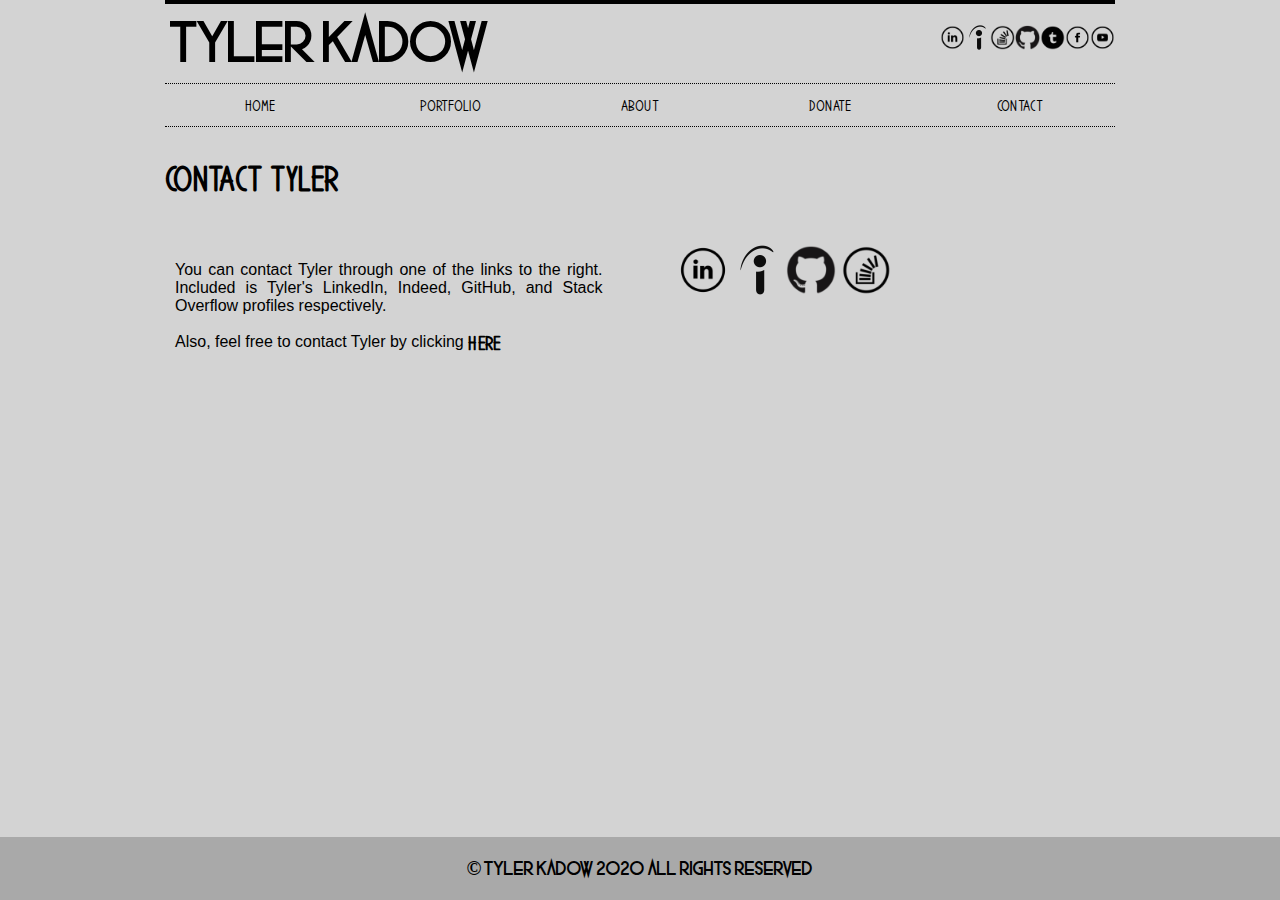
<file: contact.html>
<!DOCTYPE html>
<html lang="en">
<head>
	<title>Contact | Tyler Kadow</title>
	<link rel="stylesheet" href="assets/css/style.css">
	<meta charset="utf-8">
	<meta name="author" content="Tyler Kadow">
	<meta name="keywords" content="coding,coder,programmer,programming,indeed,contact,github,linkedin,stackoverflow">
	<meta name="description" content="Tyler Kadow's Contact Page">
</head>
<body>

<div class="contain">
<!-- 	<div class="coinz center">
		<span id="btc-price">Bitcoin: </span>
		<span id="alt-price"></span>
		<p id="chrome">For Chrome users: if you only see the Bitcoin price, download 'Allow CORS' <a class="bookish bold alt port-link" target="_blank" href="https://chrome.google.com/webstore/detail/allow-cors-access-control/lhobafahddgcelffkeicbaginigeejlf?utm_source=chrome-ntp-icon"> HERE</a> to view altcoin prices.</p>
	</div> -->
	<div id="line"></div>
	<div id="top">
		<p class="social"><a href="https://www.youtube.com/channel/UCP8BCwsybhglO0VQp00D2OQ"><img src="assets/images/youtube.png" alt="Youtube"></a></p>
		<p class="social"><a href="https://www.facebook.com/tyler.kadow.7/"><img alt="Facebook" src="assets/images/facebook.png"></a></p>
		<p class="social"><a href="https://crypto-clay.tumblr.com"><img alt="Tumblr" src="assets/images/tumblr.png"></a></p>
		<p class="social"><a href="https://github.com/tylerkadow"><img alt="Github" src="assets/images/github.png"></a></p>
		<p class="social"><a href="https://stackoverflow.com/users/10091013/tyler-kadow"><img alt="Stack Overflow" src="assets/images/stackoverflow.png"></a></p>
		<p class="social"><a href="https://my.indeed.com/p/tylerk-gshya1f"><img alt="Indeed" src="assets/images/indeed.png"></a></p>
		<p class="social"><a href="https://www.linkedin.com/in/tylerkadow/"><img alt="Linkedin" src="assets/images/linkedin.png"></a></p>
		<p id="name">Tyler  Kadow</p>
	</div>
	<div class="bookish" id="button-row">
		<div class="button">
			<a href="index.html">Home</a>
		</div>
		<div class="button">
			<a href="portfolio.html">Portfolio</a>
		</div>
		<div class="button">
			<a href="about.html">About</a>
		</div>
		<div class="button">
			<a href="donate.html">Donate</a>
		</div>
		<div class="button">
			<a href="contact.html">Contact</a>
		</div>
	</div>

	<div class="donate">
			<p class="bookish bold" style="font-size: 35px;">Contact Tyler</p>
	</div>

	<div class="row">
		<div class="column">
			<p class="justify">
				You can contact Tyler through one of the links to the right. Included is Tyler's LinkedIn, Indeed, GitHub, and Stack Overflow profiles respectively.
			</p>
			<p>
				Also, feel free to contact Tyler by clicking <a style="font-size: 20px;" class="bookish bold port-link" href = "mailto: tylerkadow@gmail.com">here</a>
			</p>
		</div>

		<div class="column justify text-column">
		<p class="port-link contact"><a href="https://www.linkedin.com/in/tylerkadow/"><img alt="Linkedin" src="assets/images/linkedin.png"></a></p>
		<p class="port-link contact"><a href="https://my.indeed.com/p/tylerk-gshya1f"><img src="assets/images/indeed.png" alt="Indeed"></a></p>
		<p class="port-link contact"><a href="https://github.com/tylerkadow"><img alt="Github" src="assets/images/github.png"></a></p>
		<p class="port-link contact"><a href="https://stackoverflow.com/users/10091013/tyler-kadow"><img alt="Stack Overflow" src="assets/images/stackoverflow.png"></a></p>

		</div>
	</div>
<footer>
	<p class="footer"><b>&#169;</b> Tyler Kadow 2020 All Rights Reserved</p>
</footer>
</div>

	<script src="https://ajax.googleapis.com/ajax/libs/jquery/3.3.1/jquery.min.js"></script>
	<script src="https://maxcdn.bootstrapcdn.com/bootstrap/3.3.7/js/bootstrap.min.js"></script>
</body>


	<script src="https://ajax.googleapis.com/ajax/libs/jquery/3.3.1/jquery.min.js"></script>
	<script src="https://maxcdn.bootstrapcdn.com/bootstrap/3.3.7/js/bootstrap.min.js"></script>
	<script src="assets/js/bit.js"></script>
</body>
</html>
</file>
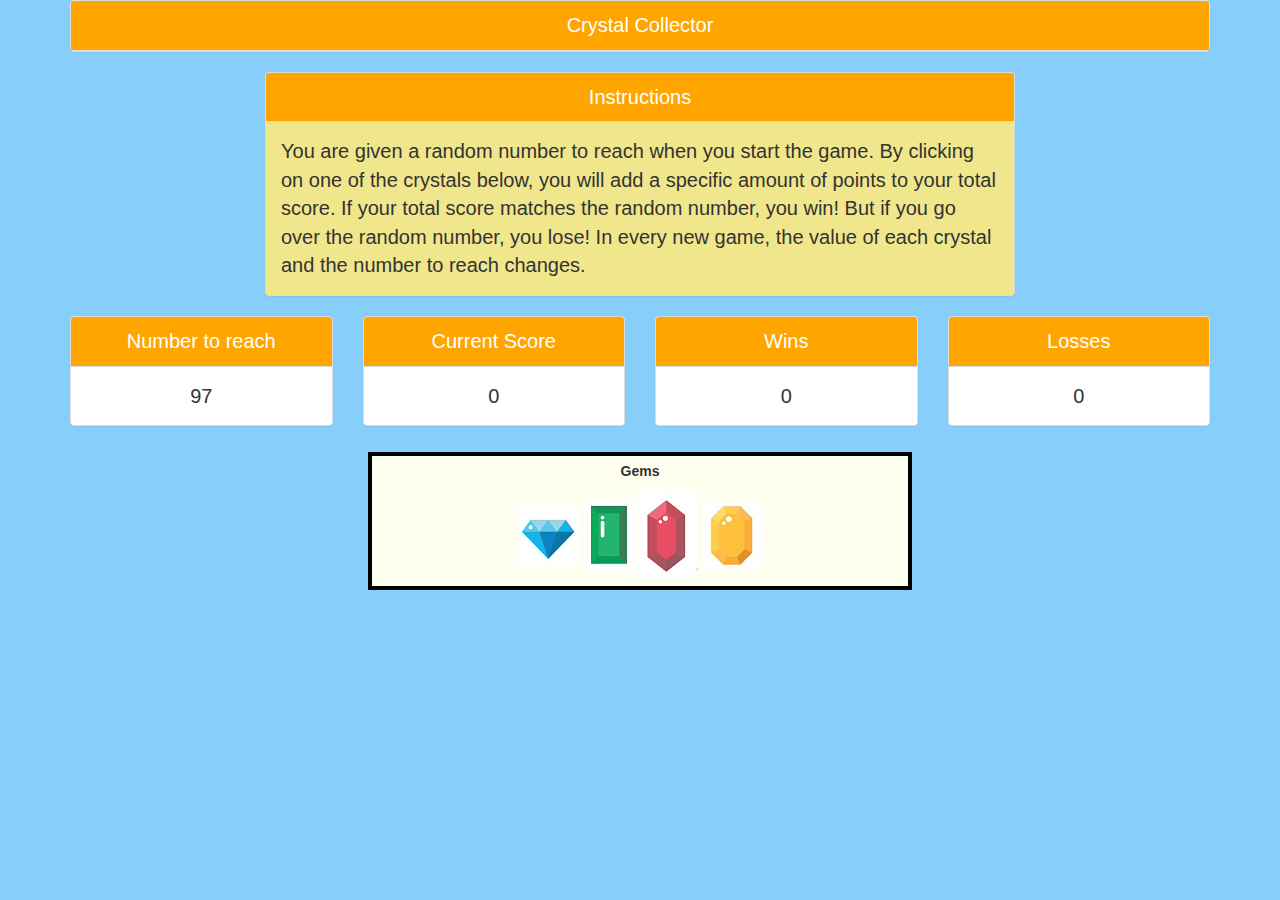
<file: crystal-game.html>
<!DOCTYPE html>
<html>
<head>
  <title>The Crystal Collector | Tyler Kadow</title>
  <link rel="stylesheet" href="https://maxcdn.bootstrapcdn.com/bootstrap/3.3.7/css/bootstrap.min.css">
  <link rel="stylesheet" type="text/css" href="assets/css/style-crystal.css">
</head>
<body>

  <div class="container">
    <div class="panel panel-default">
      <div class="panel-heading">Crystal Collector</div>
    </div>
  </div>

<div class="container">
  <div class="row">
    <div class="col-md-2"></div>

    <div class="col-md-8">
      <div class="panel panel-default">
        <div class="panel-heading">Instructions</div>
        <div class="panel-body instructions">
          You are given a random number to reach when you start the game. By clicking on one of the crystals below, you will add a specific amount of points to your total score. If your total score matches the random number, you win! But if you go over the random number, you lose! In every new game, the value of each crystal and the number to reach changes.
        </div>
      </div>
    </div>

    <div class="col-md-2"></div>

  </div>

  <div class="row">
    <div class="col-md-3">
      <div class="panel panel-default">
        <div class="panel-heading">
          Number to reach
        </div>
        <div class="panel-body">
            <span id="targetNumber"></span>
        </div>
      </div>
    </div>

    <div class="col-md-3">
      <div class="panel panel-default">
        <div class="panel-heading">
          Current Score
        </div>
        <div class="panel-body">
            <span id="score"></span>
        </div>
      </div>
    </div>

    <div class="col-md-3">
      <div class="panel panel-default">
        <div class="panel-heading">
          Wins
        </div>
        <div class="panel-body">
            <span id="wins"></span>
        </div>
      </div>
    </div>

    <div class="col-md-3">
      <div class="panel panel-default">
        <div class="panel-heading">
          Losses
        </div>
        <div class="panel-body">
            <span id="losses"></span>
        </div>
      </div>
    </div>
  </div>

  <div class="row">
    <div class="col-md-3"></div>
    <div class="col-md-6">
      <div class="gems">
        <p>
          Gems
        </p>
        <img src="assets/images/1.png" id="first" alt="Blue Crystal">
        <img src="assets/images/2.png" id="second" alt="Green Crystal">
        <img src="assets/images/3.png" id="third" alt="Red Crystal">
        <img src="assets/images/4.png" id="fourth" alt="Yellow Crystal">
      </div>
    </div>
    <div class="col-md-3"></div>
  </div>

</div>

  <script type="text/javascript" src="https://cdnjs.cloudflare.com/ajax/libs/jquery/3.2.1/jquery.min.js"></script>

  <script type="text/javascript" src="assets/js/game-c.js"></script>

</body>
</html>
</file>
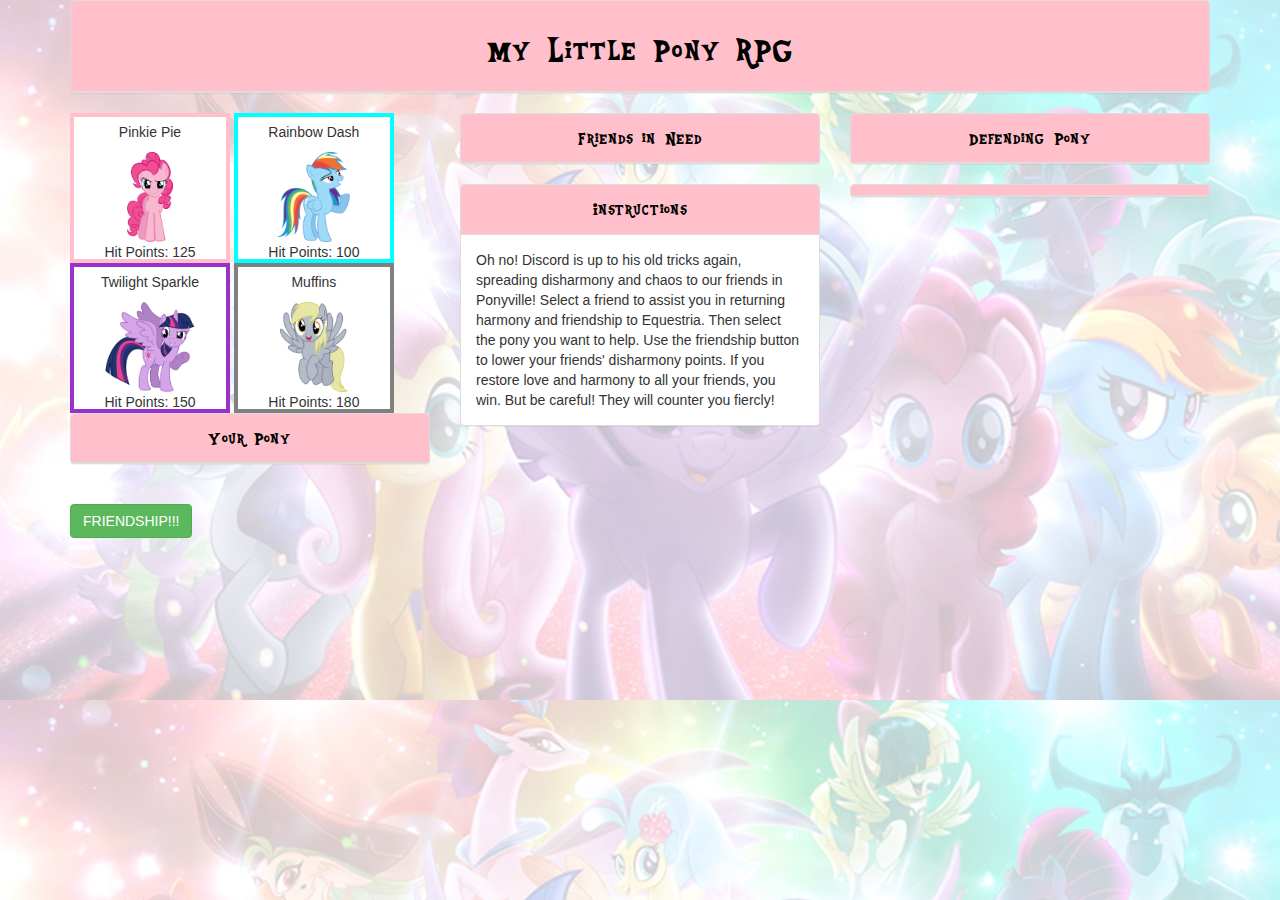
<file: mlp-rpg.html>
<!DOCTYPE html>
<html>
<head>
	<title>Pony RPG</title>
	<link rel="stylesheet" type="text/css" href="assets/css/reset.css">
	<link rel="stylesheet" href="https://maxcdn.bootstrapcdn.com/bootstrap/3.3.7/css/bootstrap.min.css">
	<link rel="stylesheet" type="text/css" href="assets/css/style-rpg.css">
	<meta charset="utf-8">
</head>
<body>
	<div class="container">
		<div class="panel panel-default headPanel">
			<div class="panel-heading">
				<h1>
					My Little Pony RPG
				</h1>
			</div>
		</div>
	</div>

	<div class="container">
	<div class="row">
		<div class="col-md-4">
		<!--Character Choices-->
		<div class="pony hero" id="rowOnePinkie" title="Pinkie">
			<p>Pinkie Pie</p>
			<img src="assets/images/pinkie.png" alt="Pinkie Pie">
			<p>
				Hit Points: 
					<span class="pinkieHealth">
					</span>
			</p>
		</div>
		<div class="pony hero" id="rowOneRainbow" title="Rainbow">
			<p>Rainbow Dash</p>
			<img src="assets/images/rainbow.png" alt="Rainbow Dash">
			<p>
				Hit Points: 
					<span class="rainbowHealth">
					</span>
			</p>
		</div>
		<div class="pony hero" id="rowOneTwilight" title="Twilight">
			<p>Twilight Sparkle</p>
			<img src="assets/images/twilight.png" alt="Twilight Sparkle">
			<p>
				Hit Points: 
					<span class="twilightHealth">
					</span>
			</p>
		</div>
		<div class="pony hero" id="rowOneMuffins" title="Muffins">
			<p>Muffins</p>
			<img src="assets/images/muffins.png" alt="Muffins (Derpy)">
			<p>
				Hit Points: 
					<span class="muffinsHealth">
					</span>
			</p>
		</div>

		<div class="panel panel-default">
			<div class="panel-heading">Your Pony</div>
		</div>
		<!--The selected pony-->
		<div class="pony hero" id="rowTwoPinkie" title="Pinkie">
			<p>Pinkie Pie</p>
			<img src="assets/images/pinkie.png" alt="Pinkie Pie">
			<p>
				Harmony Points: 
					<span class="pinkieHealth">
					</span>
			</p>
		</div>
		<div class="pony hero" id="rowTwoRainbow" title="Rainbow">
			<p>Rainbow Dash</p>
			<img src="assets/images/rainbow.png" alt="Rainbow Dash">
			<p>
				Harmony Points: 
					<span class="rainbowHealth">
					</span>
			</p>
		</div>
		<div class="pony hero" id="rowTwoTwilight" title="Twilight">
			<p>Twilight Sparkle</p>
			<img src="assets/images/twilight.png" alt="Twilight Sparkle">
			<p>
				Harmony Points: 
					<span class="twilightHealth">
					</span>
			</p>
		</div>
		<div class="pony hero" id="rowTwoMuffins" title="Muffins">
			<p>Muffins</p>
			<img src="assets/images/muffins.png" alt="Muffins (Derpy)">
			<p>
				Harmony Points: 
					<span class="muffinsHealth">
					</span>
			</p>
		</div>
			
		<br>

		<button type="button" class="btn btn-success friendshipButton">FRIENDSHIP!!!</button>

	</div>

	<div class="col-md-4">
				<div class="panel panel-default">
			<div class="panel-heading">Friends in Need</div>
		</div>

		<div class="pony opponents" id="rowThreePinkie" title="Pinkie">
			<p>Pinkie Pie</p>
			<img src="assets/images/pinkie.png" alt="Pinkie Pie">
			<p>
				Hit Points: 
					<span class="pinkieHealth">
					</span>
			</p>
		</div>
		<div class="pony opponents" id="rowThreeRainbow" title="Rainbow">
			<p>Rainbow Dash</p>
			<img src="assets/images/rainbow.png" alt="Rainbow Dash">
			<p>
				Hit Points: 
					<span class="rainbowHealth">
					</span>
			</p>
		</div>
		<div class="pony opponents" id="rowThreeTwilight" title="Twilight">
			<p>Twilight Sparkle</p>
			<img src="assets/images/twilight.png" alt="Twilight Sparkle">
			<p>
				Hit Points: 
					<span class="twilightHealth">
					</span>
			</p>
		</div>
		<div class="pony opponents" id="rowThreeMuffins" title="Muffins">
			<p>Muffins</p>
			<img src="assets/images/muffins.png" alt="Muffins (Derpy)">
			<p>
				Hit Points: 
					<span class="muffinsHealth">
					</span>
			</p>
		</div>

		<div class="panel panel-default">
			<div class="panel-heading">Instructions</div>
			<div class="panel-body">
				Oh no! Discord is up to his old tricks again, spreading disharmony and chaos to our friends in Ponyville! Select a friend to assist you in returning harmony and friendship to Equestria. Then select the pony you want to help. Use the friendship button to lower your friends' disharmony points. If you restore love and harmony to all your friends, you win. But be careful! They will counter you fiercly!
			</div>
		</div>
	</div>

	<div class="col-md-4">

		<div class="panel panel-default">
			<div class="panel-heading">Defending Pony</div>
		</div>

		<div class="pony opponents" id="rowFourPinkie" title="Pinkie">
			<p>Pinkie Pie</p>
			<img src="assets/images/discordedpinkie.png" alt="Pinkie Pie">
			<p>
				Disharmony Pts: 
					<span class="pinkieHealth">
					</span>
			</p>
		</div>

		<div class="pony opponents" id="rowFourRainbow" title="Rainbow">
			<p>Rainbow Dash</p>
			<img src="assets/images/discordedrainbow.png" alt="Rainbow Dash">
			<p>
				Disharmony Pts: 
					<span class="rainbowHealth">
					</span>
			</p>
		</div>

		<div class="pony opponents" id="rowFourTwilight" title="Twilight">
			<p>Twilight Sparkle</p>
			<img src="assets/images/discordedtwilight.png" alt="Twilight Sparkle">
			<p>
				Disharmony Pts: 
					<span class="twilightHealth">
					</span>
			</p>
		</div>
		<div class="pony opponents" id="rowFourMuffins" title="Muffins">
			<p>Muffins</p>
			<img src="assets/images/discordedderpy.png" alt="Muffins (Derpy)">
			<p>
				Disharmony Pts: 
					<span class="muffinsHealth">
					</span>
			</p>
		</div>

		<div class="panel panel-default">
			<div class="panel-heading" id="updates"></div>
		</div>

			<button type="button" class="btn btn-secondary resetButton">Play again</button>

		<div class="restoredPonyContainer1">
			<img src="assets/images/pinkie.png" alt="Pinkie">
		</div>

		<div class="restoredPonyContainer2">
			<img src="assets/images/rainbow.png" alt="Rainbow">
		</div>

		<div class="restoredPonyContainer3">
			<img src="assets/images/twilight.png" alt="Twilight">
		</div>

		<div class="restoredPonyContainer4">
			<img src="assets/images/muffins.png" alt="Muffins (Derpy)">
		</div>

		</div>
	</div>
</div>

	<script type="text/javascript" src="https://cdnjs.cloudflare.com/ajax/libs/jquery/3.2.1/jquery.min.js"></script>

	<script type="text/javascript" src="assets/js/game.js"></script>
</body>
</html>
</file>
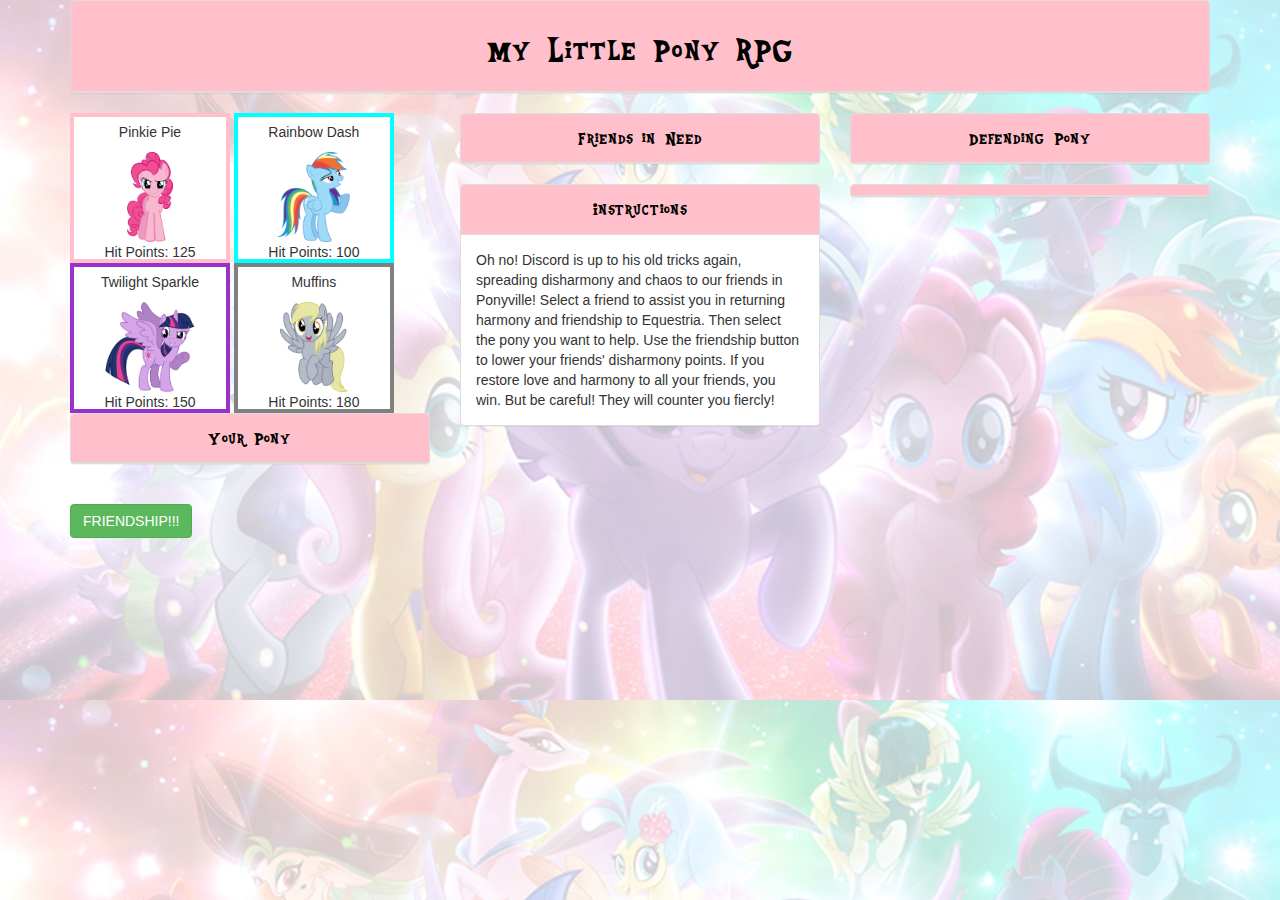
<file: MLP-RPG.html>
<!DOCTYPE html>
<html>
<head>
	<title>Pony RPG</title>
	<link rel="stylesheet" type="text/css" href="assets/css/reset.css">
	<link rel="stylesheet" href="https://maxcdn.bootstrapcdn.com/bootstrap/3.3.7/css/bootstrap.min.css">
	<link rel="stylesheet" type="text/css" href="assets/css/style-rpg.css">
	<meta charset="utf-8">
</head>
<body>
	<div class="container">
		<div class="panel panel-default headPanel">
			<div class="panel-heading">
				<h1>
					My Little Pony RPG
				</h1>
			</div>
		</div>
	</div>

	<div class="container">
	<div class="row">
		<div class="col-md-4">
		<!--Character Choices-->
		<div class="pony hero" id="rowOnePinkie" title="Pinkie">
			<p>Pinkie Pie</p>
			<img src="assets/images/pinkie.png" alt="Pinkie Pie">
			<p>
				Hit Points: 
					<span class="pinkieHealth">
					</span>
			</p>
		</div>
		<div class="pony hero" id="rowOneRainbow" title="Rainbow">
			<p>Rainbow Dash</p>
			<img src="assets/images/rainbow.png" alt="Rainbow Dash">
			<p>
				Hit Points: 
					<span class="rainbowHealth">
					</span>
			</p>
		</div>
		<div class="pony hero" id="rowOneTwilight" title="Twilight">
			<p>Twilight Sparkle</p>
			<img src="assets/images/twilight.png" alt="Twilight Sparkle">
			<p>
				Hit Points: 
					<span class="twilightHealth">
					</span>
			</p>
		</div>
		<div class="pony hero" id="rowOneMuffins" title="Muffins">
			<p>Muffins</p>
			<img src="assets/images/muffins.png" alt="Muffins (Derpy)">
			<p>
				Hit Points: 
					<span class="muffinsHealth">
					</span>
			</p>
		</div>

		<div class="panel panel-default">
			<div class="panel-heading">Your Pony</div>
		</div>
		<!--The selected pony-->
		<div class="pony hero" id="rowTwoPinkie" title="Pinkie">
			<p>Pinkie Pie</p>
			<img src="assets/images/pinkie.png" alt="Pinkie Pie">
			<p>
				Harmony Points: 
					<span class="pinkieHealth">
					</span>
			</p>
		</div>
		<div class="pony hero" id="rowTwoRainbow" title="Rainbow">
			<p>Rainbow Dash</p>
			<img src="assets/images/rainbow.png" alt="Rainbow Dash">
			<p>
				Harmony Points: 
					<span class="rainbowHealth">
					</span>
			</p>
		</div>
		<div class="pony hero" id="rowTwoTwilight" title="Twilight">
			<p>Twilight Sparkle</p>
			<img src="assets/images/twilight.png" alt="Twilight Sparkle">
			<p>
				Harmony Points: 
					<span class="twilightHealth">
					</span>
			</p>
		</div>
		<div class="pony hero" id="rowTwoMuffins" title="Muffins">
			<p>Muffins</p>
			<img src="assets/images/muffins.png" alt="Muffins (Derpy)">
			<p>
				Harmony Points: 
					<span class="muffinsHealth">
					</span>
			</p>
		</div>
			
		<br>

		<button type="button" class="btn btn-success friendshipButton">FRIENDSHIP!!!</button>

	</div>

	<div class="col-md-4">
				<div class="panel panel-default">
			<div class="panel-heading">Friends in Need</div>
		</div>

		<div class="pony opponents" id="rowThreePinkie" title="Pinkie">
			<p>Pinkie Pie</p>
			<img src="assets/images/pinkie.png" alt="Pinkie Pie">
			<p>
				Hit Points: 
					<span class="pinkieHealth">
					</span>
			</p>
		</div>
		<div class="pony opponents" id="rowThreeRainbow" title="Rainbow">
			<p>Rainbow Dash</p>
			<img src="assets/images/rainbow.png" alt="Rainbow Dash">
			<p>
				Hit Points: 
					<span class="rainbowHealth">
					</span>
			</p>
		</div>
		<div class="pony opponents" id="rowThreeTwilight" title="Twilight">
			<p>Twilight Sparkle</p>
			<img src="assets/images/twilight.png" alt="Twilight Sparkle">
			<p>
				Hit Points: 
					<span class="twilightHealth">
					</span>
			</p>
		</div>
		<div class="pony opponents" id="rowThreeMuffins" title="Muffins">
			<p>Muffins</p>
			<img src="assets/images/muffins.png" alt="Muffins (Derpy)">
			<p>
				Hit Points: 
					<span class="muffinsHealth">
					</span>
			</p>
		</div>

		<div class="panel panel-default">
			<div class="panel-heading">Instructions</div>
			<div class="panel-body">
				Oh no! Discord is up to his old tricks again, spreading disharmony and chaos to our friends in Ponyville! Select a friend to assist you in returning harmony and friendship to Equestria. Then select the pony you want to help. Use the friendship button to lower your friends' disharmony points. If you restore love and harmony to all your friends, you win. But be careful! They will counter you fiercly!
			</div>
		</div>
	</div>

	<div class="col-md-4">

		<div class="panel panel-default">
			<div class="panel-heading">Defending Pony</div>
		</div>

		<div class="pony opponents" id="rowFourPinkie" title="Pinkie">
			<p>Pinkie Pie</p>
			<img src="assets/images/discordedpinkie.png" alt="Pinkie Pie">
			<p>
				Disharmony Pts: 
					<span class="pinkieHealth">
					</span>
			</p>
		</div>

		<div class="pony opponents" id="rowFourRainbow" title="Rainbow">
			<p>Rainbow Dash</p>
			<img src="assets/images/discordedrainbow.png" alt="Rainbow Dash">
			<p>
				Disharmony Pts: 
					<span class="rainbowHealth">
					</span>
			</p>
		</div>

		<div class="pony opponents" id="rowFourTwilight" title="Twilight">
			<p>Twilight Sparkle</p>
			<img src="assets/images/discordedtwilight.png" alt="Twilight Sparkle">
			<p>
				Disharmony Pts: 
					<span class="twilightHealth">
					</span>
			</p>
		</div>
		<div class="pony opponents" id="rowFourMuffins" title="Muffins">
			<p>Muffins</p>
			<img src="assets/images/discordedderpy.png" alt="Muffins (Derpy)">
			<p>
				Disharmony Pts: 
					<span class="muffinsHealth">
					</span>
			</p>
		</div>

		<div class="panel panel-default">
			<div class="panel-heading" id="updates"></div>
		</div>

			<button type="button" class="btn btn-secondary resetButton">Play again</button>

		<div class="restoredPonyContainer1">
			<img src="assets/images/pinkie.png" alt="Pinkie">
		</div>

		<div class="restoredPonyContainer2">
			<img src="assets/images/rainbow.png" alt="Rainbow">
		</div>

		<div class="restoredPonyContainer3">
			<img src="assets/images/twilight.png" alt="Twilight">
		</div>

		<div class="restoredPonyContainer4">
			<img src="assets/images/muffins.png" alt="Muffins (Derpy)">
		</div>

		</div>
	</div>
</div>

	<script type="text/javascript" src="https://cdnjs.cloudflare.com/ajax/libs/jquery/3.2.1/jquery.min.js"></script>

	<script type="text/javascript" src="assets/javascript/game.js"></script>
</body>
</html>
</file>
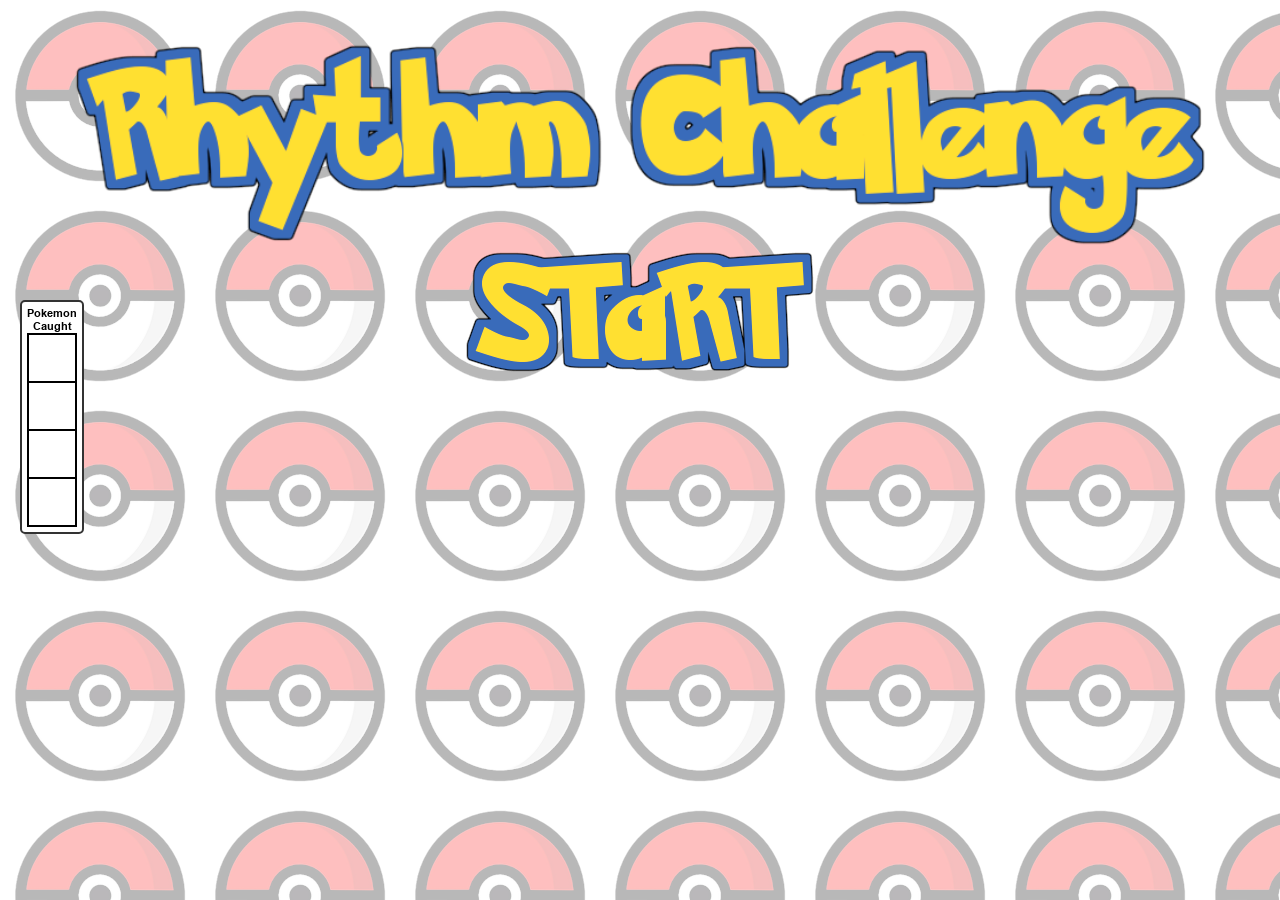
<file: Pokemon-rhythm.html>
<!DOCTYPE html>
<html>
<head>
	<title>Pokemon Rhythm Game</title>
	<link rel="stylesheet" type="text/css" href="css/reset.css">
	<link rel="stylesheet" href="https://maxcdn.bootstrapcdn.com/bootstrap/3.3.7/css/bootstrap.min.css">
	<link rel="stylesheet" type="text/css" href="css/rhythm.css">
	<meta charset="utf-8">
</head>
<body>
	<div class="container">
		<!-- Caught Pokemon -->
		<img id="caught" src="img/pokemon/caught.png">
		<img id="caught1" src="img/pokemon/caught1.png">
		<img id="caught2" src="img/pokemon/caught2.png">
		<img id="caught3" src="img/pokemon/caught3.png">
		<img id="caught4" src="img/pokemon/caught4.png">

		<!-- Title Screen -->
		<div id="top-margin"></div>
		<img id="title" alt="Pokemon Rhythm Challenge" src="img/pokemon/game-title.png">
		<div id="start"><img alt="Start" src="img/pokemon/start.png"></div>

		<!-- Catching Charmander -->
		<img id="catch-char" src="img/pokemon/catch-charmander.png">
		<div class="break" />
		<img id="char" alt="Charmander" src="img/pokemon/charmander.png">
		<div class="break" />
		<p id="char-p">Which rhythm is "Char-man-der"</p>
		<div class="break" />
		<img id="a" alt="Ta Ti-Ti" src="img/pokemon/tatiti.png">
		<img id="b" alt="Ta" src="img/pokemon/ta.png">

		<!-- Catching Squirtle -->
		<img id="catch-squirt" src="img/pokemon/catch-squirtle.png">
		<div class="break" />
		<img id="squirt" alt="Squirtle" src="img/pokemon/squirtle.png">
		<div class="break" />
		<p id="squirt-p">Which rhythm is "Squirt-le"</p>
		<div class="break" />
		<img id="c" alt="Ti-Ti Ta" src="img/pokemon/titita.png">
		<img id="d" alt="Ti-Ti" src="img/pokemon/titi.png">

		<!-- Catching Pikachu -->
		<img id="catch-pika" src="img/pokemon/catch-pikachu.png">
		<div class="break" />
		<img id="pika" alt="Pikachu" src="img/pokemon/pikachu.png">
		<div class="break" />
		<p id="pika-p">Which rhythm is "Pi-ka-chu"</p>
		<div class="break" />
		<img id="e" alt="Ti-Ti" src="img/pokemon/titi.png">
		<img id="f" alt="Ti-Ti Ta" src="img/pokemon/titita.png">

		<!-- Bonus - Catching Snom -->
		<img id="catch-snom" src="img/pokemon/catch-snom.png">
		<div class="break" />
		<img id="snom" alt="Snom" src="img/pokemon/snom.png">
		<div class="break" />
		<p id="snom-p">Which rhythm is "Snom"</p>
		<div class="break" />
		<img id="g" alt="Ta" src="img/pokemon/ta.png">
		<img id="h" alt="crazy sheet music" src="img/pokemon/crazy.png">

		<!-- Shaking Pokeball -->
		<img id="shake" alt="shaking pokeball" src="img/pokemon/shake.gif">

		<!-- Final screen -->
		<img alt="Congratulations" id="master" src="img/pokemon/master.jpg">
	</div>


	<script type="text/javascript" src="https://cdnjs.cloudflare.com/ajax/libs/jquery/3.2.1/jquery.min.js"></script>

	<script type="text/javascript" src="js/poke.js"></script>
</body>
</html>
</file>
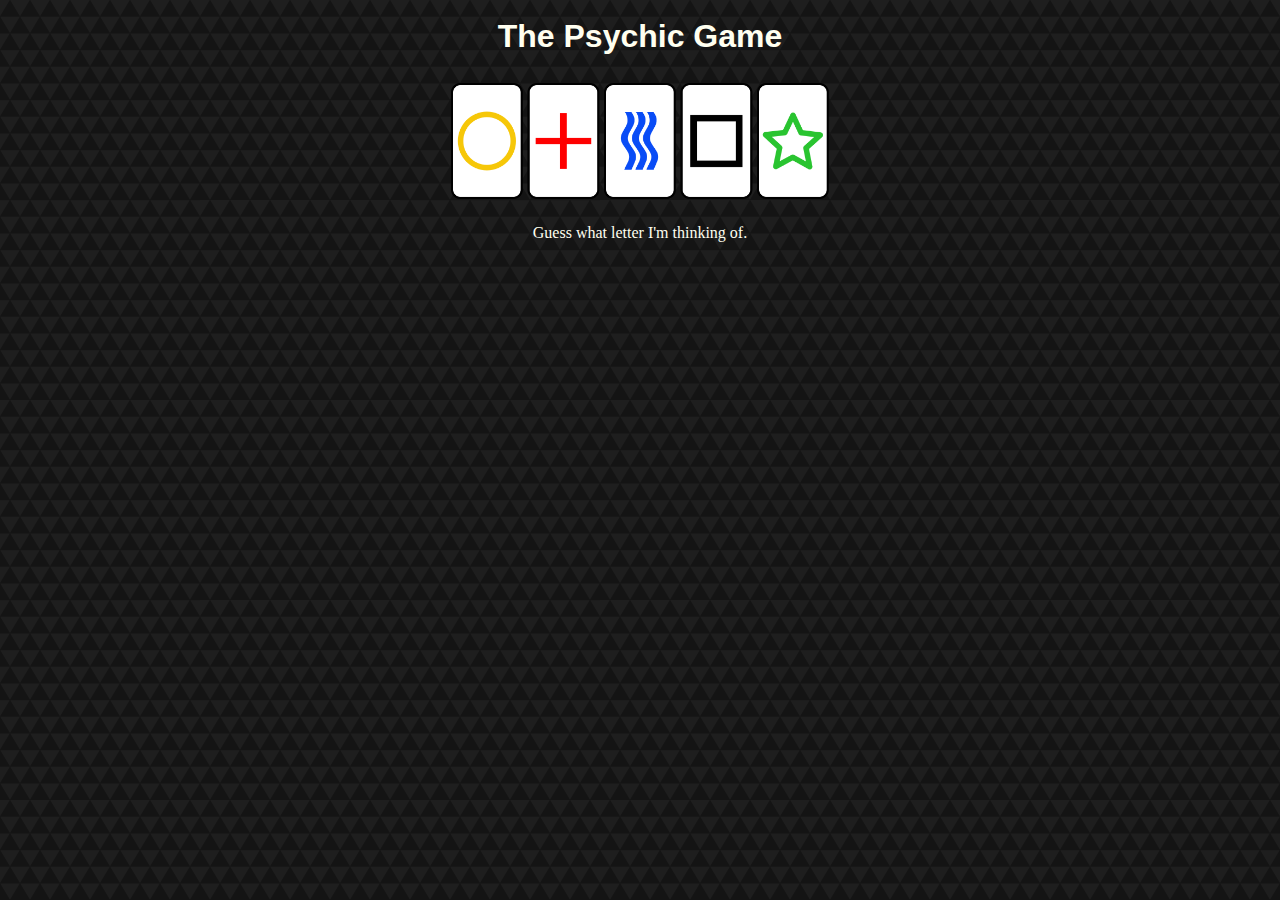
<file: psychic.html>
<!DOCTYPE html>
<html lang="en">
<head>
	<meta charset="utf-8">
	<title>The Psychic Game</title>
	<link rel="stylesheet" type="text/css" href="assets/css/reset.css">
	<link rel="stylesheet" type="text/css" href="assets/css/style-psychic.css">
</head>
<body>

	<h1>The Psychic Game</h1>
	<img src="assets/images/zenerCards.png" width="400px" height="auto">
		<div id="game">
			<p>
			Guess what letter I'm thinking of.
			</p>
		</div>
	<script src="assets/js/game-p.js"></script>

</body>
</html>
</file>
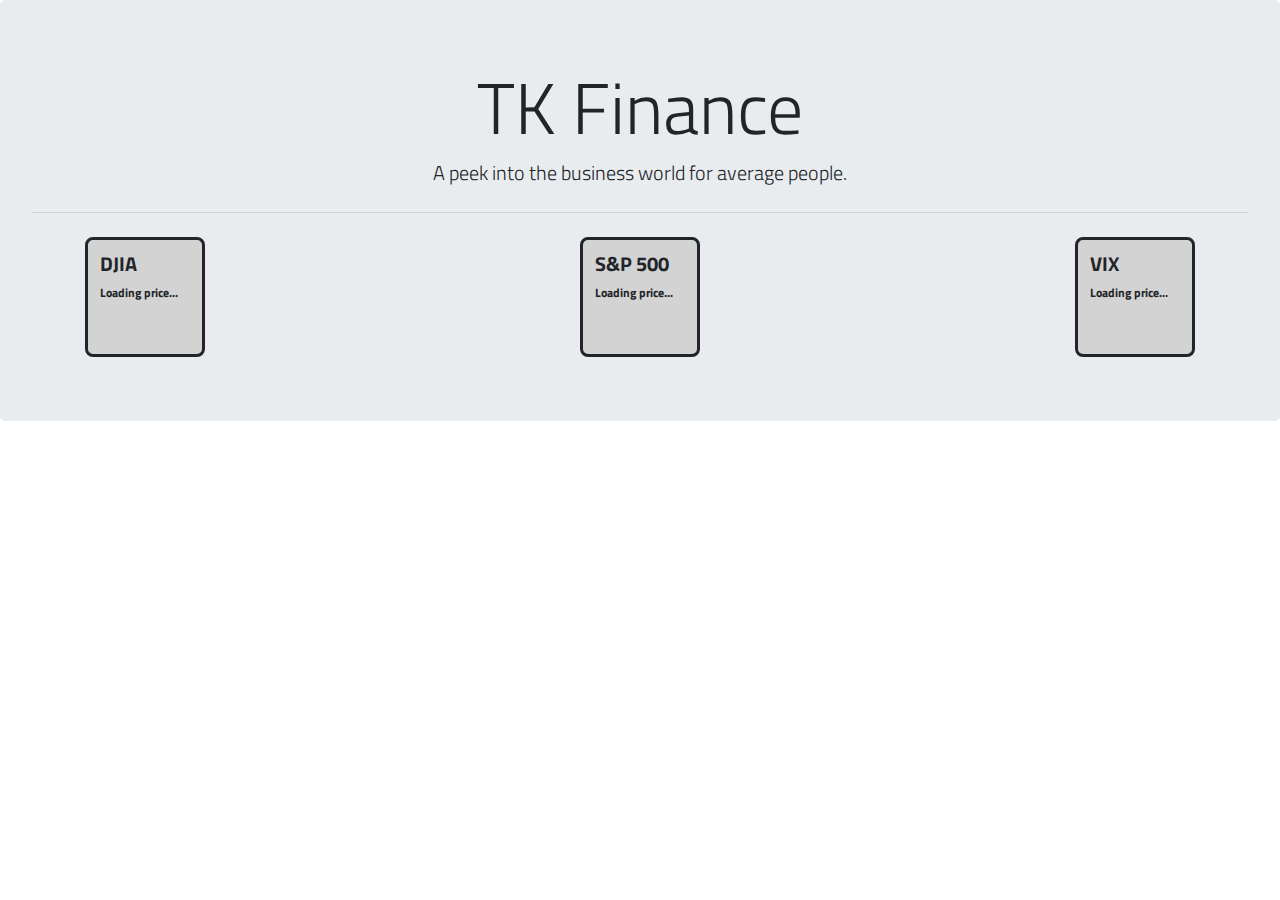
<file: stock.html>
<!DOCTYPE html>
<html>
<head>
	<title>stock</title>
	<link href='https://fonts.googleapis.com/css?family=Titillium Web' rel='stylesheet'>
	<link rel="stylesheet" href="https://maxcdn.bootstrapcdn.com/bootstrap/4.0.0/css/bootstrap.min.css">
	<link rel="stylesheet" type="text/css" href="assets/css/stock.css">
</head>
<body>

	<div class="jumbotron text-center tk">
		<h1 class="display-3">TK Finance</h1>
		<p class="lead text-center">A peek into the business world for average people.</p>
		<hr class="my-4">
		
		<div class="container">
			<div class="row">

				<div class="col-md-12 indices">
					<div class="index-card text-left" id="dow">
						<h5 class="index" id="djia">DJIA</h5>
						<div id="djia-price">Loading price...</div>
						<div class="text-right" id="djia-change"></div>
						<div class="text-right" id="djia-percent"></div>
					</div>

<!-- 					<div class="index-card text-left" id="nasdaq">
						<h5 class="index" id="ixic">NASDAQ</h5>
						<div id="ixic-price">Loading price...</div>
						<div class="text-right" id="ixic-change"></div>
						<div class="text-right" id="ixic-percent"></div>
					</div> -->

					<div class="index-card text-left" id="sandp">
						<h5 class= "index" id="inx">S&P 500</h5>
						<div id="inx-price">Loading price...</div>
						<div class="text-right" id="inx-change"></div>
						<div class="text-right" id="inx-percent"></div>
					</div>

					<div class="index-card text-left" id="vol">
						<h5 class= "index" id="vix">VIX</h5>
						<div id="vix-price">Loading price...</div>
						<div class="text-right" id="vix-change"></div>
						<div class="text-right" id="vix-percent"></div>
					</div>

				</div>

			</div>
		</div>

<!-- 		<hr class="my-4">

		<div>
			Stock prices powered by <a href="https://www.alphavantage.co/">Alpha Vantage</a>.
		</div> -->

	</div>

	<div class="container"></div>

<script type="text/javascript" src="https://cdnjs.cloudflare.com/ajax/libs/jquery/3.3.1/jquery.min.js"></script>
<script type="text/javascript" src="assets/js/stock.js"></script>

</body>
</html>
</file>
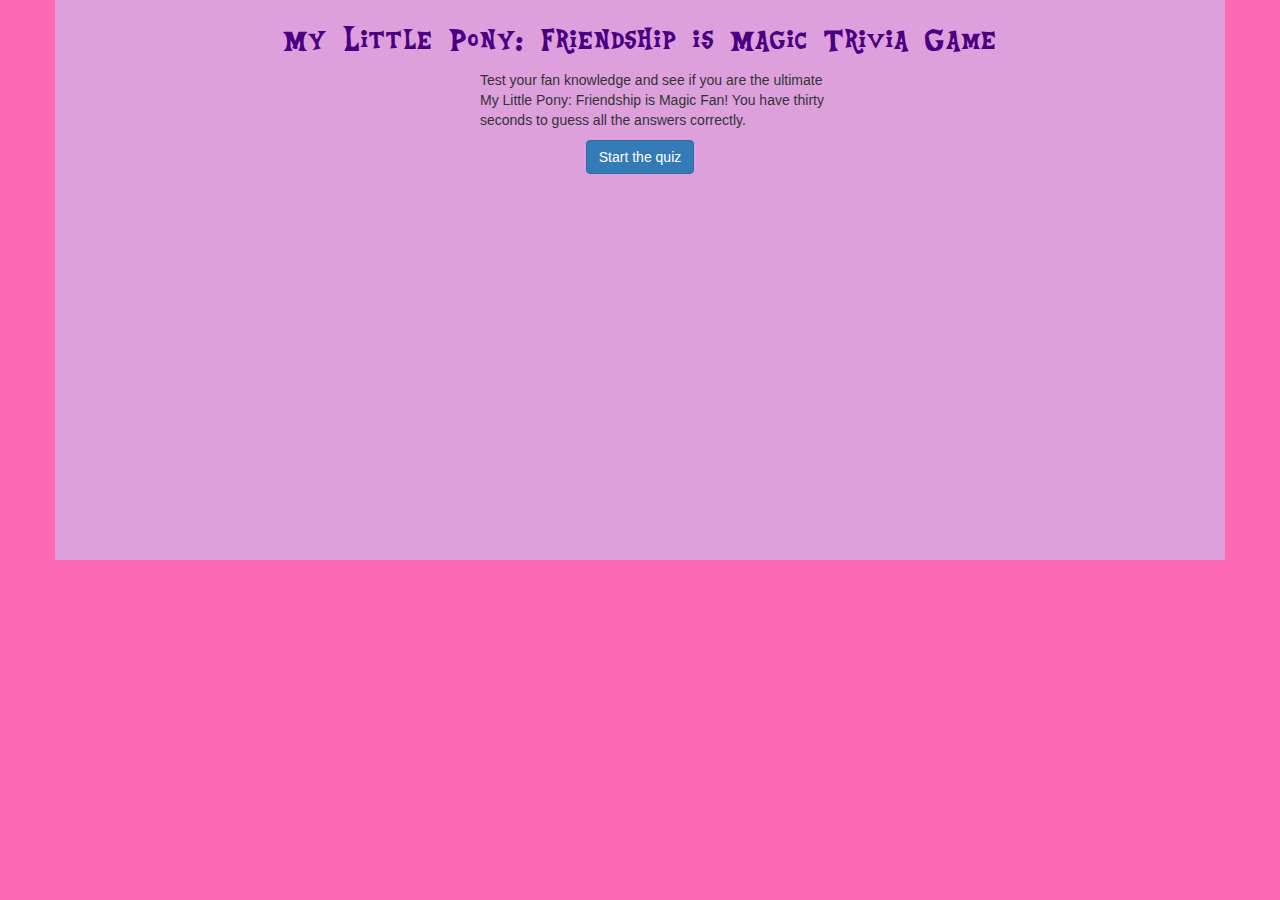
<file: trivia.html>
<!DOCTYPE html>
<html>
<head>
	<title>Tyler Kadow's Trivia Game</title>
	<link rel="stylesheet" href="https://maxcdn.bootstrapcdn.com/bootstrap/3.3.7/css/bootstrap.min.css">
	<link rel="stylesheet" type="text/css" href="assets/css/style-trivia.css">
	<meta charset="utf-8">
</head>
<body>

<div class="container" id="container">

<h1>My Little Pony: Friendship is Magic Trivia Game</h1>

<div class="container">
	<div class="col-md-4"></div>
	<div class="col-md-4">
		<p class="instructions">
			Test your fan knowledge and see if you are the ultimate My Little Pony: Friendship is Magic Fan! You have thirty seconds to guess all the answers correctly.
		</p>
	</div>
	<div class="col-md-4"></div>
</div>

	<button type="button" class="btn btn-primary" id="start">
		Start the quiz
	</button>

	<div class="triviaGame">

		<div class="counter"></div>

		<p>
			<b>Question 1: </b>
			Who is the voice actress for Applejack and Rainbow Dash?
		</p>
		<form>
			<input type="radio" name="Q1" value="A1"> Ashleigh Ball
			<input type="radio" name="Q1" value="A2"> Andrea Libman
			<input type="radio" name="Q1" value="A3"> Tabitha St.Germain
		</form>

		<p>
			<b>Question 2: </b>
			Pinkie Pie's siblings are Limestone Pie, Marble Pie, and Cloudy Quartz.
		</p>
		<form>
			<input type="radio" name="Q2" value="A2"> True
			<input type="radio" name="Q2" value="A1"> False
		</form>

		<p>
			<b>Question 3: </b>
			Which of these celebrities has not voiced a character for the show?
		</p>
		<form>
			<input type="radio" name="Q3" value="A1"> George Takei
			<input type="radio" name="Q3" value="A2"> Weird Al Vankovic
			<input type="radio" name="Q3" value="A3"> William Shatner
		</form>

		<p>
			<b>Question 4: </b>
			Who was the writer for "Magical Mystery Cure" (when Twilight becomes a princess)?
		</p>
		<form>
			<input type="radio" name="Q4" value="A3"> Amy Keating Rogers
			<input type="radio" name="Q4" value="A2"> Meghen McCarthy
			<input type="radio" name="Q4" value="A1"> M. A. Larson
		</form>

		<p>
			<b>Question 5: </b>
			Who is the singing actress for both Rarity and Princess Luna?
		</p>
		<form>
			<input type="radio" name="Q5" value="A2"> Rebecca Shoichet
			<input type="radio" name="Q5" value="A1"> Kazumi Evans
			<input type="radio" name="Q5" value="A3"> Ingrid Nilson
		</form>

	</div>

	<div class="results"></div>

	<button type="button" class="btn btn-success" id="submit">
		Submit Your Answers
	</button>

	<button type="button" class="btn btn-secondary" id="reset">
		Play again
	</button>

	<script type="text/javascript" src="https://cdnjs.cloudflare.com/ajax/libs/jquery/3.2.1/jquery.min.js"></script>

	<script type="text/javascript" src="assets/js/app.js"></script>

</div>

</body>

</html>
</file>
<file: assets/css/style.css>
html {
    font-family: Arial;
}

body {
    background-color: #D3D3D3;
    margin: 0;
}

@font-face {
    font-family: Rockout;
    src: url(Rockout.ttf);
}

@font-face {
    font-family: Bookish;
    src: url(Bookish.ttf);
}

.contain {
    width: 950px;
    margin: auto;
}

.coinz {
  background-color: #FAB57F;
  padding: 8px 0;
}

#chrome {
  font-size: 12px;
  font-style: italic;
}

.alt {
  font-style: normal;
}

#line { 
    background-color: black;
    height: 4px;
}

#top {
    display: block;
}

#name {
    text-align: left;
    font-size: 60px;
    font-family: Rockout;
    margin: 5px;
}

.social {
    float: right;
}

.social img {
    width: 25px;
}

.contact img {
    width: 50px;
}

#button-row {
    height: 40px;
    margin: 0;
    display: block;
}

.button {
    width: 20%;
    height: 100%;
    display: table;
    float: left;
}

#button-row:before {
    content: "\a0";
    display: block;
    line-height: 1px;
    border-top: 1px dotted #000;
}

#button-row:after {
    content: "\a0";
    display: block;
    line-height: 1px;
    border-bottom: 1px dotted #000;
}

a {
    text-decoration: none;
    background-color: transparent;
    display: table-cell;
    vertical-align: middle;
    text-align: center;
}

a:link {
  color: black;
}
a:visited {
  color: black;
}
a:hover {
  color: #008fb3;
}
a:active {
  color: yellow;
}

/*About page*/

.justify {
    text-align: justify;
}

#profile {
    margin-top: 2em;
    display: block;
}

#photo {
    width: 250px;
    outline: 3px solid black;
    float: left;
    margin-right: 15px;
    margin-bottom: 15px;
}

.bookish {
    font-family: Bookish;
}

.portfolio-item {
    margin-top: 15px;
    text-align: center;
}

.portfolio-item img {
    width: 330px;
    float: left;
    margin-right: 15px;
}

.port-link {
    display: inline;
}

.bold {
    font-weight: bold;
}

.center {
    text-align: center;
}

.dotted-line {
    height: 1px;
    background-color: black;
}

/*Donations page*/

.donate {
    margin-top: 15px;
}

/* Create three equal columns that floats next to each other */
.column {
  float: left;
  width: 45%;
  padding: 10px;
}

.text-column {
    float: right;
}

/* Clear floats after the columns */
.row:after {
  content: "";
  display: table;
  clear: both;
}

.space {
    margin: 10px;
}

.wallet {
    font-size: 14px;
    overflow-wrap: break-word;
    font-family: Courier;
}

/*Slideshow code*/

.slideshow-container {
  max-width: 650px;
  position: relative;
  margin: auto;
}

/* Caption text */
.captiontext {
  color: #f6f6f6;
  font-size: 36px;
  padding: 8px 12px;
  position: absolute;
  bottom: 8px;
  width: 100%;
  text-align: center;
}

/* Number text (1/3 etc) */
.numbertext {
  color: black;
  font-size: 12px;
  padding: 8px 12px;
  position: absolute;
  top: 0;
}

/* The dots/bullets/indicators */
.dot {
  height: 15px;
  width: 15px;
  margin: 0 2px;
  background-color: #bbb;
  border-radius: 50%;
  display: inline-block;
  transition: background-color 0.6s ease;
}

.active {
  background-color: #717171;
}

/* Fading animation */
.fade {
  -webkit-animation-name: fade;
  -webkit-animation-duration: 1.5s;
  animation-name: fade;
  animation-duration: 1.5s;
}

@-webkit-keyframes fade {
  from {opacity: .4} 
  to {opacity: 1}
}

@keyframes fade {
  from {opacity: .4} 
  to {opacity: 1}
}

/*Portfolio*/

.port-image {
  margin-top: 20px;
}

footer {
  position: fixed;
   left: 0;
   bottom: 0;
   width: 100%;
   background-color: darkgray;
   color: black;
   text-align: center;
}

.bottom {
  margin: 65px;
}

footer p {
  font-size: 20px;
  font-family: Rockout;
}
</file>
<file: assets/css/style-crystal.css>
body {
	background-color: #87CEFA;
}

.panel {
	font-size: 20px;
	text-align: center;
}

.panel > .panel-heading {
    background-image: none;
    background-color: orange;
    color: white;

}

h1 {
	font-size: 32px;
	padding: 10px;
	font-family: "Helvetica";
	font-weight: bold;
}

.instructions {
	background-color: #F0E68C;
	text-align: left;
}

.gems {
	background-color: #fffff0;
	border: 4px solid black;
	text-align: center;
	padding: 1%;
	margin: 1%;
}

.gems p {
	font-weight: bold;
}
</file>
<file: assets/css/style-rpg.css>
body {
	background-image: url(../images/my-little-pony-the-movie-poster.jpg);
}

@font-face {
	font-family: Equestria;
	src: url(Equestria.ttf);
}

.headPanel {
	font-size: 20px;
	font-family: Equestria;
}

.panel > .panel-heading {
	background-image: none;
	background-color: pink;
	color: black;
	text-align: center;
	font-family: Equestria;
	font-size: 20px;
   }

h4, #updates {
	background-color: pink;
	padding: 5px;
	font-family: "Helvetica";
	font-size: 14px;
}

h4 {
	width: 200px;
}

.pony {
	display: inline-block;
	width: 160px;
	height: 150px;
	padding: 5px;
}

.pony p {
	text-align: center;
}

#rowOnePinkie,
#rowTwoPinkie {
	border: solid 4px pink;
}

#rowOneRainbow,
#rowTwoRainbow {
	border: solid 4px #00ffff;
}

#rowOneTwilight,
#rowTwoTwilight {
	border: solid 4px #9932CC;
}

#rowOneMuffins,
#rowTwoMuffins {
	border: solid 4px gray;
}

#rowOnePinkie,
#rowOneRainbow,
#rowOneTwilight,
#rowOneMuffins{
	background-color: white;
}

#rowTwoPinkie,
#rowTwoRainbow,
#rowTwoTwilight,
#rowTwoMuffins{
	background-color: #00FA9A;
}

#rowThreePinkie,
#rowThreeRainbow,
#rowThreeTwilight,
#rowThreeMuffins {
	background-color: red;
	border: solid 4px black;
}

#rowFourPinkie,
#rowFourRainbow,
#rowFourTwilight,
#rowFourMuffins {
	background-color: black;
	border: solid 4px gray;
	color: white;
}

img {
	height: 90px;
	width: auto;
	display: block;
	margin: auto;
}

.restoredPonyContainer1,
.restoredPonyContainer2,
.restoredPonyContainer3,
.restoredPonyContainer4 {
	float: left;
	display: none;
}

.resetButton {
	display: none;
}
</file>
<file: css/rhythm.css>
body {
	background-image: url(../img/pokemon/pokeball.png);
	text-align: center;
}

@font-face {
	font-family: Pixel;
	src: url(../fonts/fonts/PixelSansSerif.ttf);
}

p, #master {
	font-family: Pixel, sans-serif;
	font-size: 20px;
	padding: 5px;
	background-color: white;
	border-style: solid;
	border-width: 2px;
	border-radius: 5px;
}

#caught1, #caught2, #caught3, #caught4, #catch-char, #char, #char-p, #catch-pika, #pika, #pika-p, #catch-squirt, #squirt, #squirt-p, #catch-snom, #snom, #snom-p, #a, #b, #c, #d, #e, #f, #g, #h, #shake, #master {
	display: none;
}

#caught, #caught1, #caught2, #caught3, #caught4 {
	position: fixed;
	top: 300px;
	left: 20px;
	background-color: white;
	padding: 5px;
	border-style: solid;
	border-width: 2px;
	border-radius: 5px;
}

#catch-char, #catch-squirt, #catch-pika, #catch-snom {
	width: 50%;
	text-align: center;
}

#top-margin {
	margin-top: 40px;
}

.break {
	display: block;
	margin: 5px;
}

#title, #master {
	width: 100%;
}
</file>
<file: assets/css/style-psychic.css>
body {
	color: #FFFFF0;
	background: url("../images/dark-triangles.png");
	text-align: center;
}

h1 {
	font-size: 32px;
	margin: 20px;
	font-weight: bold;
	font-family: "Helvetica";
}

p {
	margin: 12px;
}
</file>
<file: assets/css/stock.css>
.tk {
	font-family: "Titillium Web", Arial, sans-serif;
}

.index-card {
	width: 120px;
	height: 120px;
	padding: 1em;
	background-color: lightgray;
	border-style: solid;
	border-width: medium;
	border-radius: 8px;
	display: inline-block;
	font-size: 12px;
}

.index, .index-card {
	font-weight: bold;
}

.indices { display: flex; justify-content: space-between; }

.green {
	background-color: #31a745;
	border-color: darkgreen;
	color: white;
}

.red {
	background-color: #e3352b;
	border-color: darkred;
	color: white;
}
</file>
<file: assets/css/style-trivia.css>
body {
	text-align: center;
	background-color: #FF69B4;
	/*The deep shade of pink, may change it into an image*/
}

#container {
	background-color: #DDA0DD;
	height: 560px;
}

form {
	margin-bottom: 10px;
	}

@font-face {
	font-family: Equestria;
	src: url(Equestria.ttf);
}

h1,
b {
    font-family: Equestria;
    color: #4B0082;
}

b {
	font-size: 20px;
}

.instructions {
	text-align: left;
}

#reset,
.triviaGame,
#submit {
	display: none;
	}
</file>
